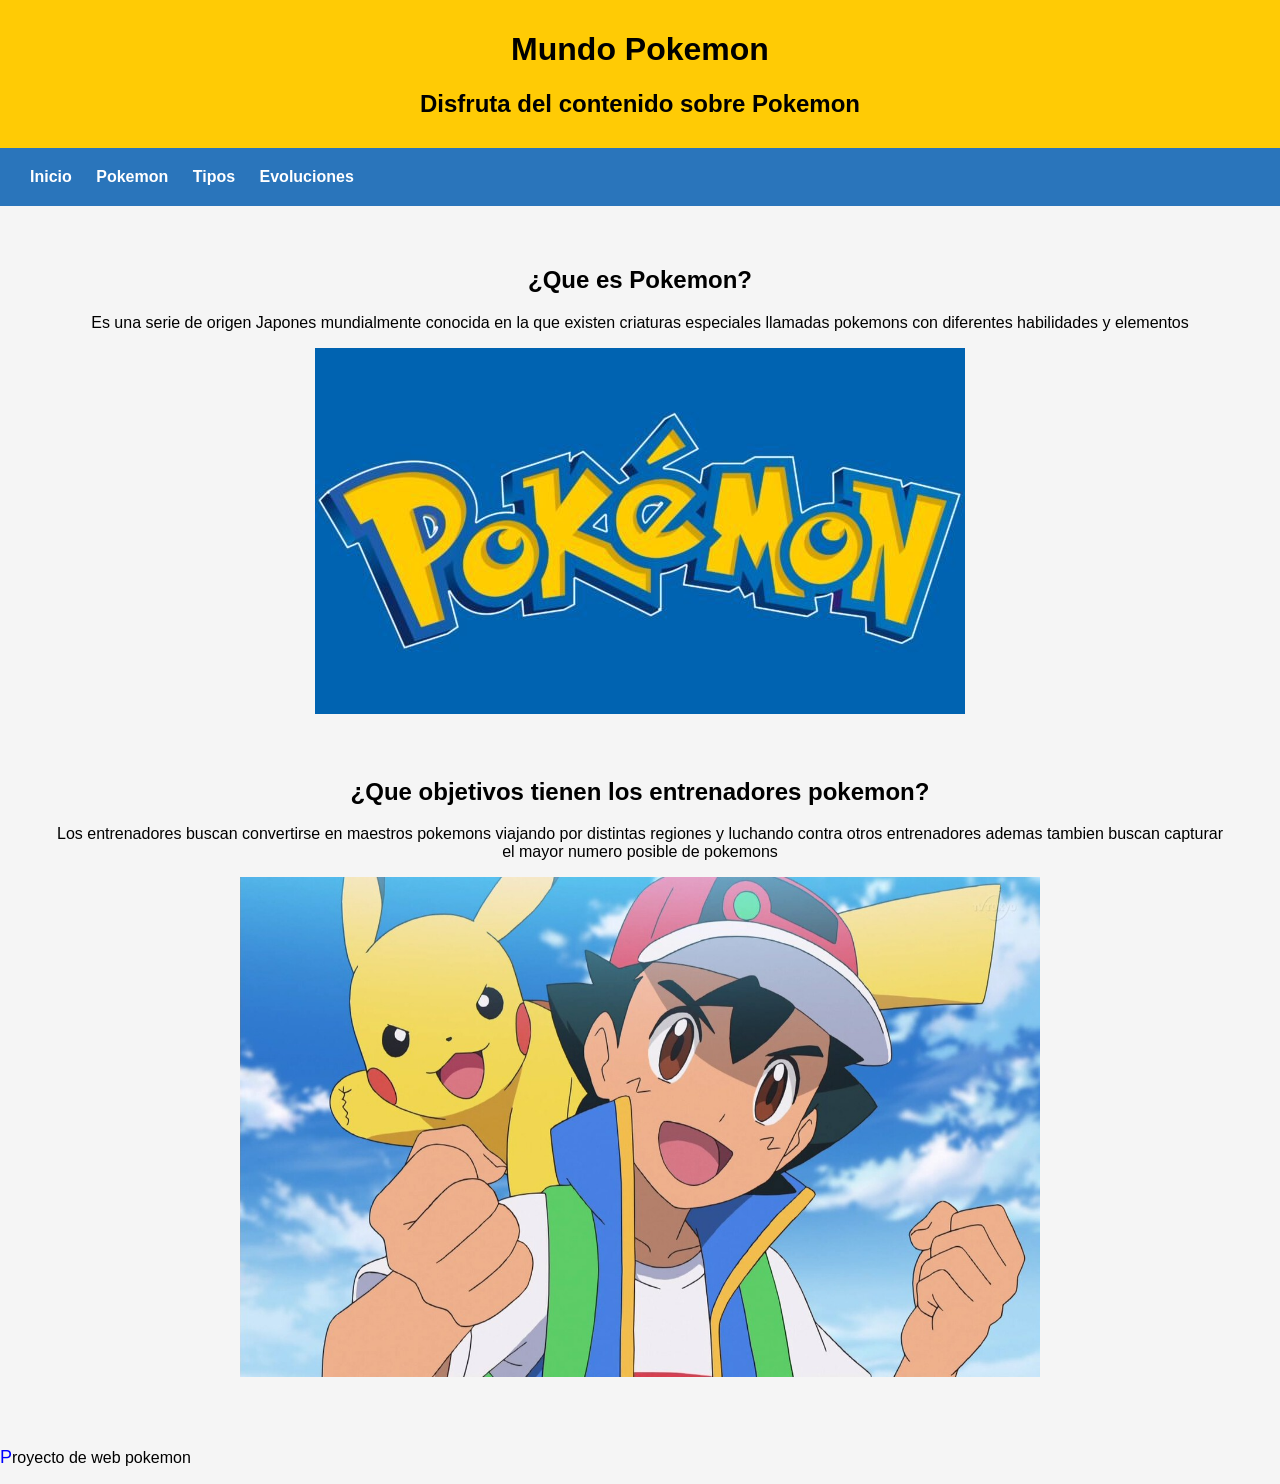
<file: index.html>
<!DOCTYPE html>
<html lang="es">

<head>
    <meta charset="UTF-8">
    <title>Inicio</title>
    <link rel="stylesheet" href="css/estilos.css">
</head>


<body>
    <header>

        <h1> Mundo Pokemon </h1>
        <h2>Disfruta del contenido sobre Pokemon</h2>

    </header>

<nav>
    <a href="index.html">Inicio </a>
    <a href="Pagina2.html">Pokemon</a>
    <a href="Pagina3.html">Tipos</a>
    <a href="Pagina4.html">Evoluciones </a>
</nav>

<main>
    <section>
        <article>
            <h2>¿Que es Pokemon?</h2>
            <p>Es una serie de origen Japones mundialmente conocida en la que existen criaturas especiales llamadas pokemons con diferentes habilidades y elementos</p>
            <img src="img/Pokemonlogo.jpg" alt="logo pokemon">
       
        </article> 


        <article> 
            <h2>¿Que objetivos tienen los entrenadores pokemon?</h2>
            <p>Los entrenadores buscan convertirse en maestros pokemons viajando por distintas regiones y luchando contra otros entrenadores ademas tambien buscan capturar el mayor numero posible de pokemons</p>
            <img src="img/Ash.jpg" alt="Ash entrenador pokemon" width="800" height="500" >
        </article> 
    
   
   </section>      


</main>


<footer>
    <p>Proyecto de web pokemon</p>

</footer>

</body>
</html>
</file>
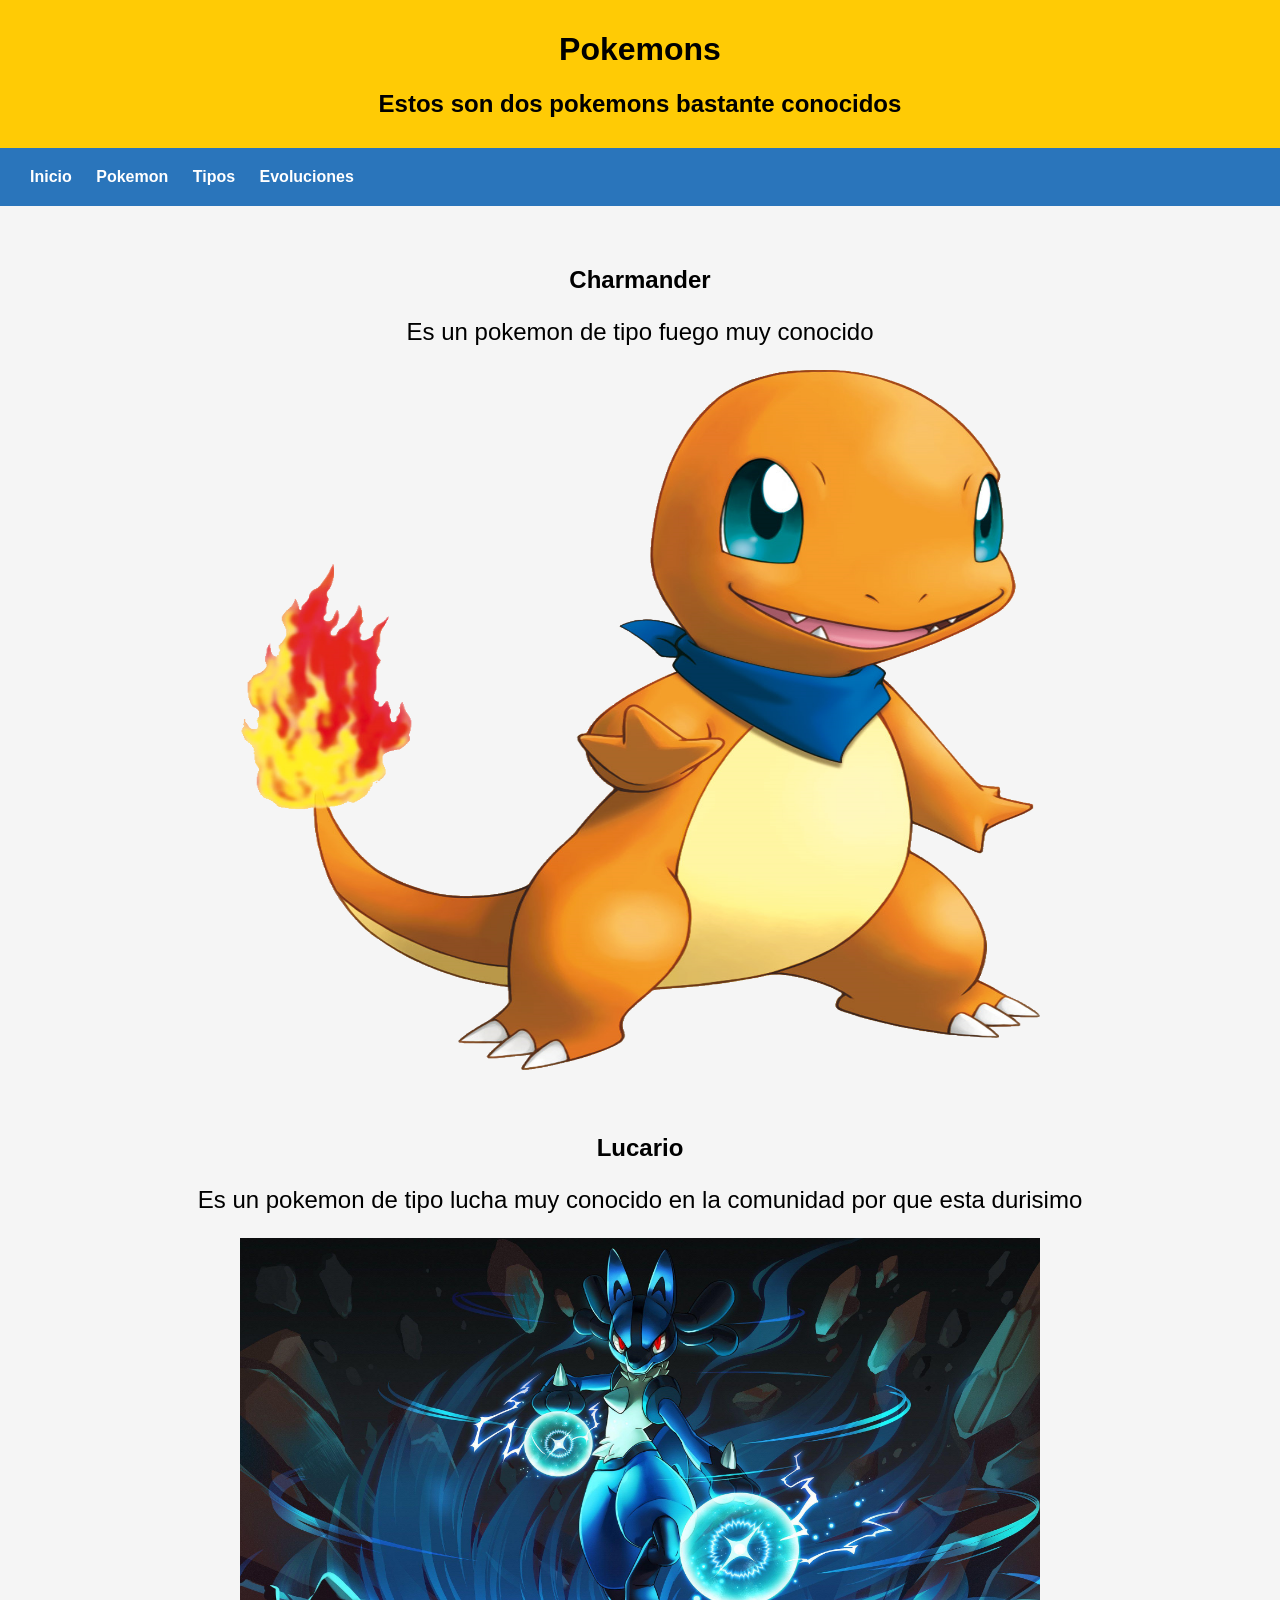
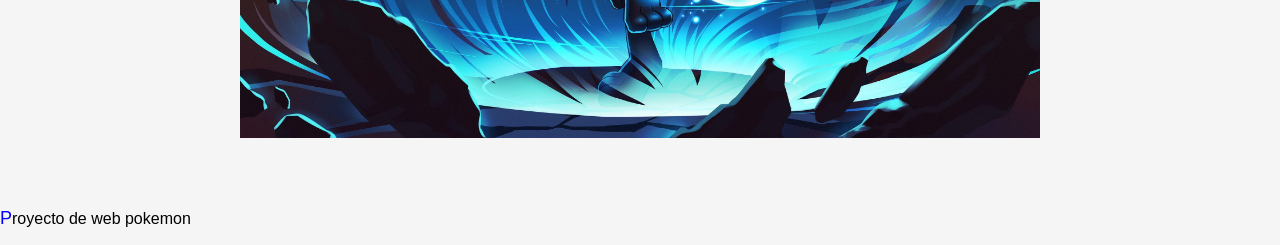
<file: Pagina2.html>
<!DOCTYPE html>
<html lang="es">

<head>
    <meta charset="UTF-8">
    <title>Pokémon</title>
    <link rel="stylesheet" href="css/estilos.css">
</head>


<body>
    <header>

        <h1> Pokemons </h1>
        <h2>Estos son dos pokemons bastante conocidos</h2>

    </header>

<nav>
    <a href="index.html">Inicio </a>
    <a href="Pagina2.html">Pokemon</a>
    <a href="Pagina3.html">Tipos</a>
    <a href="Pagina4.html">Evoluciones </a>
</nav>

<main>
    <section>
        <article>
            <h2>Charmander</h2>
            <p class="Pokemonpag2">Es un pokemon de tipo fuego muy conocido</p>
            <img src="img/Charmanderdurisimo.png" alt=">Charmander esta chill" width="800" height="700"> 
       
        </article> 


        <article> 
            <h2>Lucario</h2>
            <p class="Pokemonpag2">Es un pokemon de tipo lucha muy conocido en la comunidad por que esta durisimo</p>
            <img src="img/Lucario.jpg" alt="Ash entrenador pokemon" width="800" height="500" >
        </article> 
        
   
   </section>      


</main>


<footer>
    <p>Proyecto de web pokemon</p>

</footer>

</body>
</html>
</file>
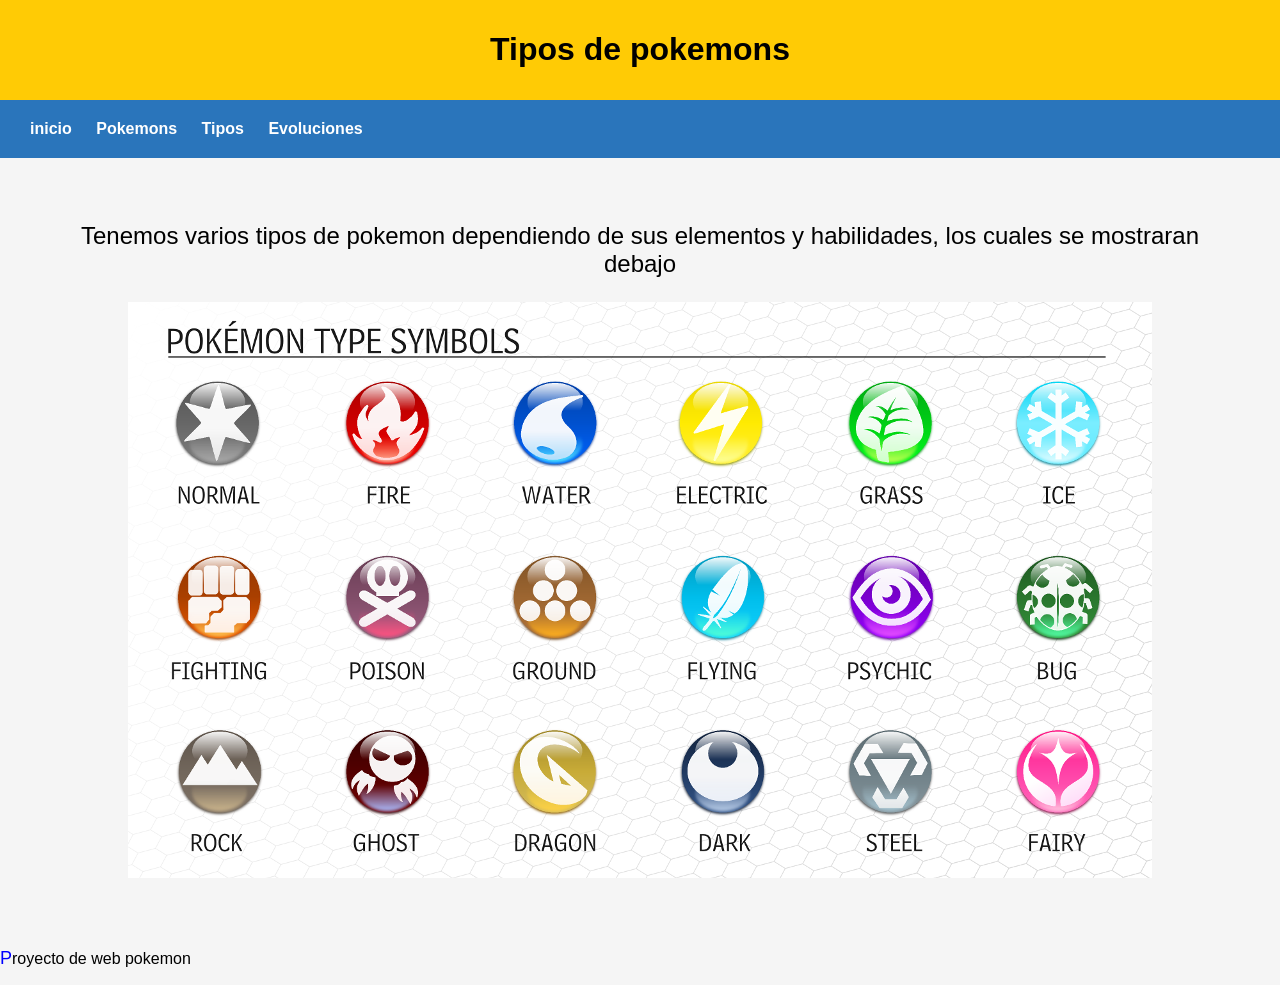
<file: Pagina3.html>
<!DOCTYPE html>
<html lang="es">

<head>
    <meta charset="UTF-8">
    <title>Tipos</title>
    <link rel="stylesheet" href="css/estilos.css">
</head>

<body>
    <header>
        <h1>Tipos de pokemons</h1>

    </header>
</body>

<nav>
    <a href="index.html">inicio</a>
    <a href="Pagina2.html">Pokemons</a>
    <a href="Pagina3.html">Tipos</a>
    <a href="Pagina4.html">Evoluciones </a>

</nav>

<main>

    <section>

        <article>
            <p class="elementospok">Tenemos varios tipos de pokemon dependiendo de sus elementos y habilidades, los cuales se mostraran debajo</p>
            <img src="img/Tipos pokemon.png"alt="">
        </article>


    </section>









</main>


<footer>
    <p>Proyecto de web pokemon</p>

</footer>
</file>
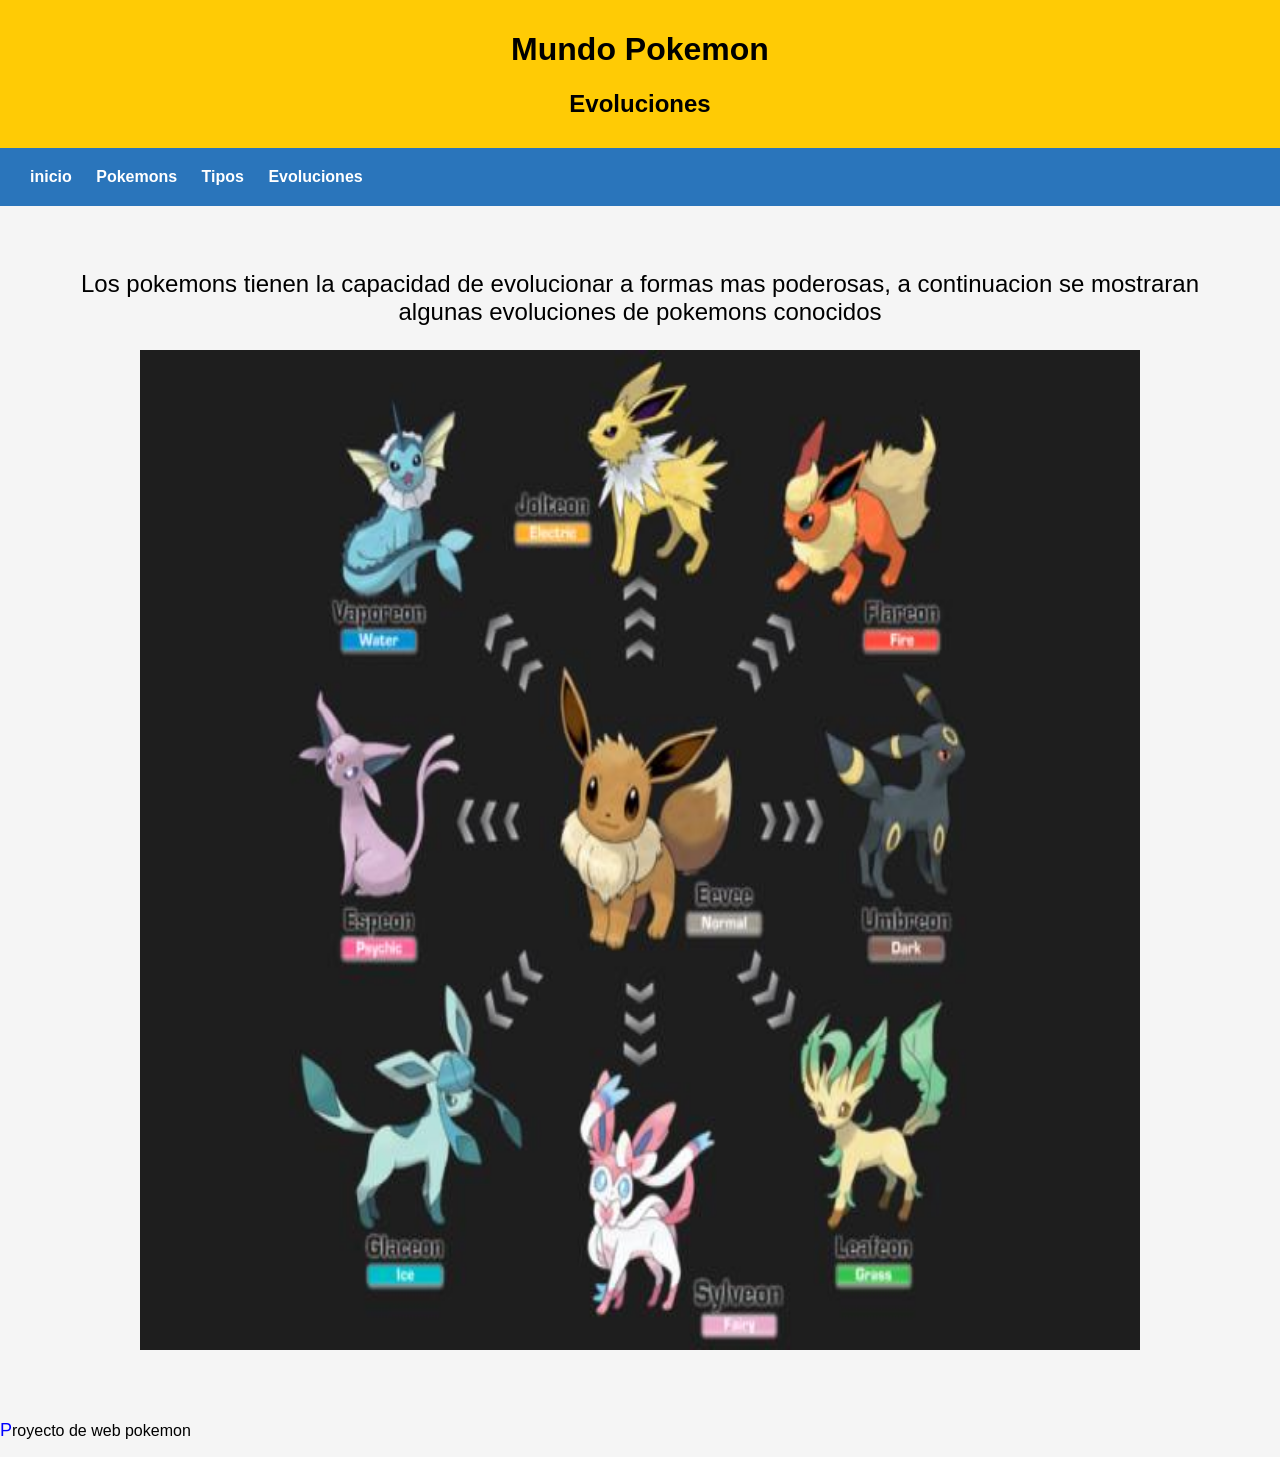
<file: Pagina4.html>
<!DOCTYPE html>
<html lang="en">
<head>
    <meta charset="UTF-8">
    <meta name="viewport" content="width=device-width, initial-scale=1.0">
    <title>Document</title>
    <link rel="stylesheet" href="css/estilos.css">
</head>
<body>
    <header>
     

        <h1> Mundo Pokemon </h1>
        

    
           <h2>Evoluciones</h2>

    </header>

<nav>
    <a href="index.html">inicio</a>
    <a href="Pagina2.html">Pokemons</a>
    <a href="Pagina3.html">Tipos</a>
    <a href="Pagina4.html">Evoluciones </a>

</nav>
<main>

    <section>

        <article>
            <p class="evoluciones">Los pokemons tienen la capacidad de evolucionar a formas mas poderosas, a continuacion se mostraran algunas evoluciones de pokemons conocidos</p>
            <img id="evoluciones" src="img/evoluciones.jpg" alt="Evoluciones de Pokemon">
        </article>



</main>

<footer>
    <p>Proyecto de web pokemon</p>

</footer>

</body>
</html>
</file>
<file: css/estilos.css>
body{
    font-family: Arial;
    margin:0;
    padding:0;
    background-color:#f5f5f5 ;
}

header{
    background-color:#ffcb05;
    padding:10px;
    text-align:center;
}

nav{
    background-color:#2a75bb;
    padding:20px;
}

nav a{
    color:white;
    margin:10px;
    text-decoration: none;
    font-weight:bold;
}

nav :hover{
    color:aqua;
}

main{
    margin: 10px; 
}

section{
    padding: 20px;
    margin: 10px;
}
article{
    background-color: #f5f5f5;
    padding:10px;
    margin-bottom:20px;
    text-align:center;
}


footer::first-letter{   
    color:blue;
    font-size: large;
}
@media (max-width:600px){
    p{
        font-size:14;
    }
    nav{
        text-align:center;
        display:flex;
        flex-direction: column;
    }
}
.Pokemonpag2{

text-align:center;
font-size:x-large;

}


.elementospok{
    text-align:center;
    font-size:x-large;
}

.evoluciones{
    text-align:center;
    font-size:x-large;
}

#evoluciones{
    width: 1000px;
    height: 1000px;
    
}
</file>
